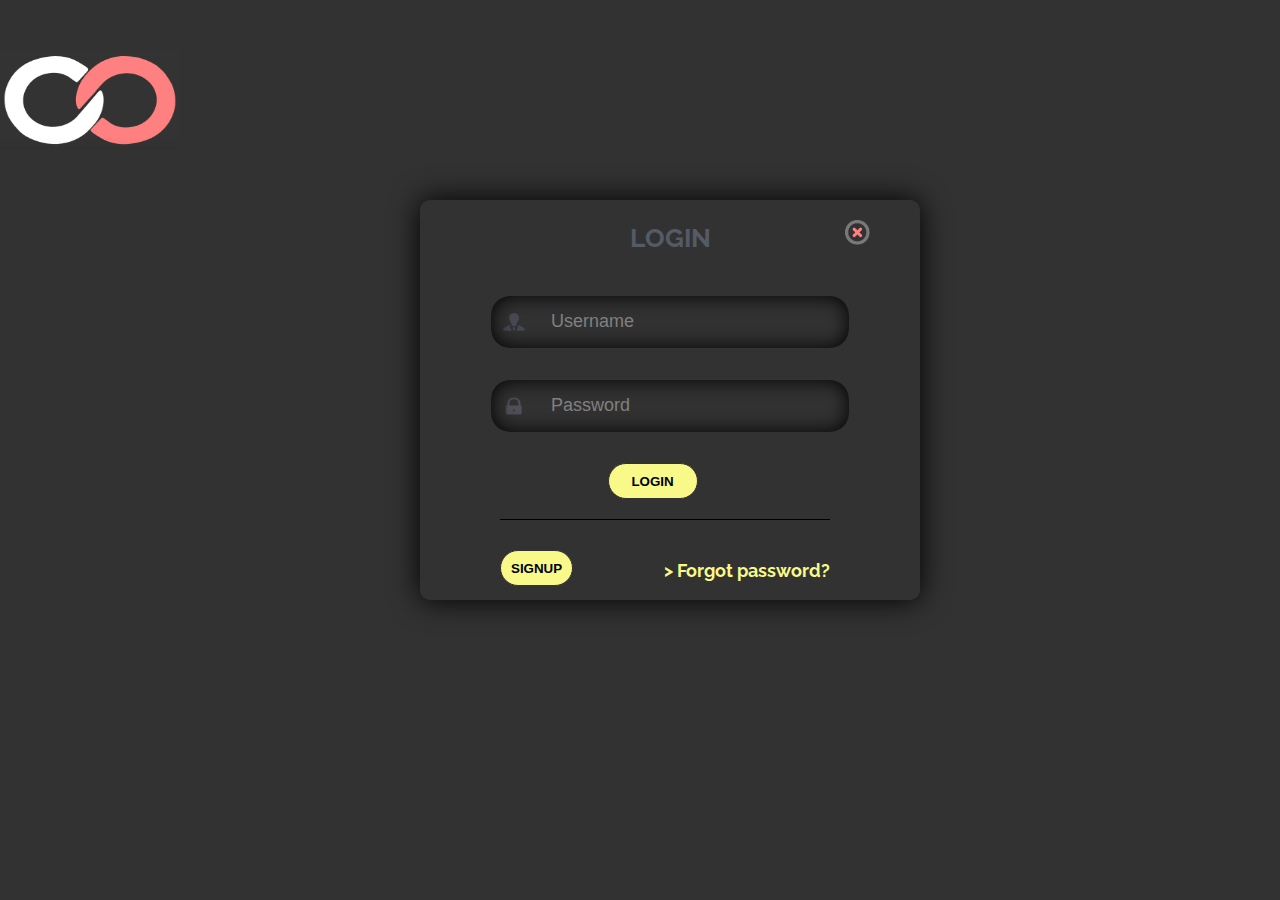
<file: Add appointment.html>
<html>
<head>
	
	<meta charset="UTF-8">
	<meta name=viewport>
	<title>Login</title>
	<link rel="stylesheet" href="css/style.css" type="text/css">
	<style type="text/css">
		::-webkit-input-placeholder {
    color:    grey;
}
a{
	text-decoration:none;
	color: black;
}
	</style>
<script src="js/jquery-2.2.0.min.js"></script>


<script>

$(document).ready(function(){

    $(".close").click(function(){
        $(".main").slideUp(700);
    });
    $(".list").click(function(){
		$(".main").slideDown(700);
	});

});

  
});

</script>

</head> 

<body>
	<!--top-->
	<div class="login-main" style="width: 100%;  height: 93%;" >
	
		<div  style="  margin-top: 50px; ">
			
			<img src="img/logo.png" width="180px" height="100px;" style="margin: auto;"/>
			
			
		</div>	
		
		<div style="width: 500px; height: 400px;  margin: auto; margin-top: 50px; border-radius: 10px; box-shadow: 0px 0px 30px  black; overflow: visible;">
			<div style="margin:10%;">
				<h2 style="margin-left: 40%; float: left;">LOGIN</h2><img src="img/close.png" class="close"  width="25px" height="25px" style="cursor: pointer; margin-top: 20px;float:right;">
			</div>
		<div style=" margin: 0px 30px 30px 30px; width:90%; height: 90%; "  >
			<form src="" method="post">
					
				
				<input type="text" placeholder="Username" style="padding-left: 100px; text-indent: 40px; background-image:url(img/logoicon.png); background-position:3% 50%;background-repeat: no-repeat;background-size:7% 40%; border-radius: 20px; margin-left: 40px; width: 80%; height: 15%;padding: 20px; border: 1px solid #333232; color: grey; font-size:18px; box-shadow:  0px 0px 20px black inset; margin-top: 20px; background-color:#333232; "/>
				<input type="text" placeholder="Password" style="background-image:url(img/pwdicon.png); text-indent: 40px; background-position: 3% 50%;background-repeat: no-repeat;background-size:7% 40%;border-radius: 20px; margin-left: 40px; width: 80%; height: 15%; padding: 20px; background-color:#333232; color: grey; font-size: 18px;border: 1px solid #333232; margin-top: 30px; box-shadow: 0px 0px 20px black inset; "/>
			
				<input type="submit" value="LOGIN" style="background-color: #F9F989; border-radius: 20px;width: 20%; height: 10%; padding: 10px;font-weight: bold; border: 1px solid #333232; cursor: pointer; vertical-align: middle; margin-top:30px; margin-left: 35%;"/>
				
			</form>
			
				<div style="border-top: 1px solid black; vertical-align: middle; margin: 20px 70px 0px 50px; ">
				<button value="" style="float: left; cursor:pointer; background-color: #F9F989; border-radius: 20px; width: 22%; height: 10%; padding: 10px; border: 1px solid #333232;  font-weight: bold; margin-top:30px;"/><a href="signup.html ">SIGNUP</a></button>
				<span style="float: right; color:#F9F989; margin-top: 40px;font-weight: bold; "><a href="signup.html" style="color:#F9F989;"> > Forgot password?</a></span>
            </div>
				
			</div>
		</div>
	
	
	
</body>
	
<html>
</file>
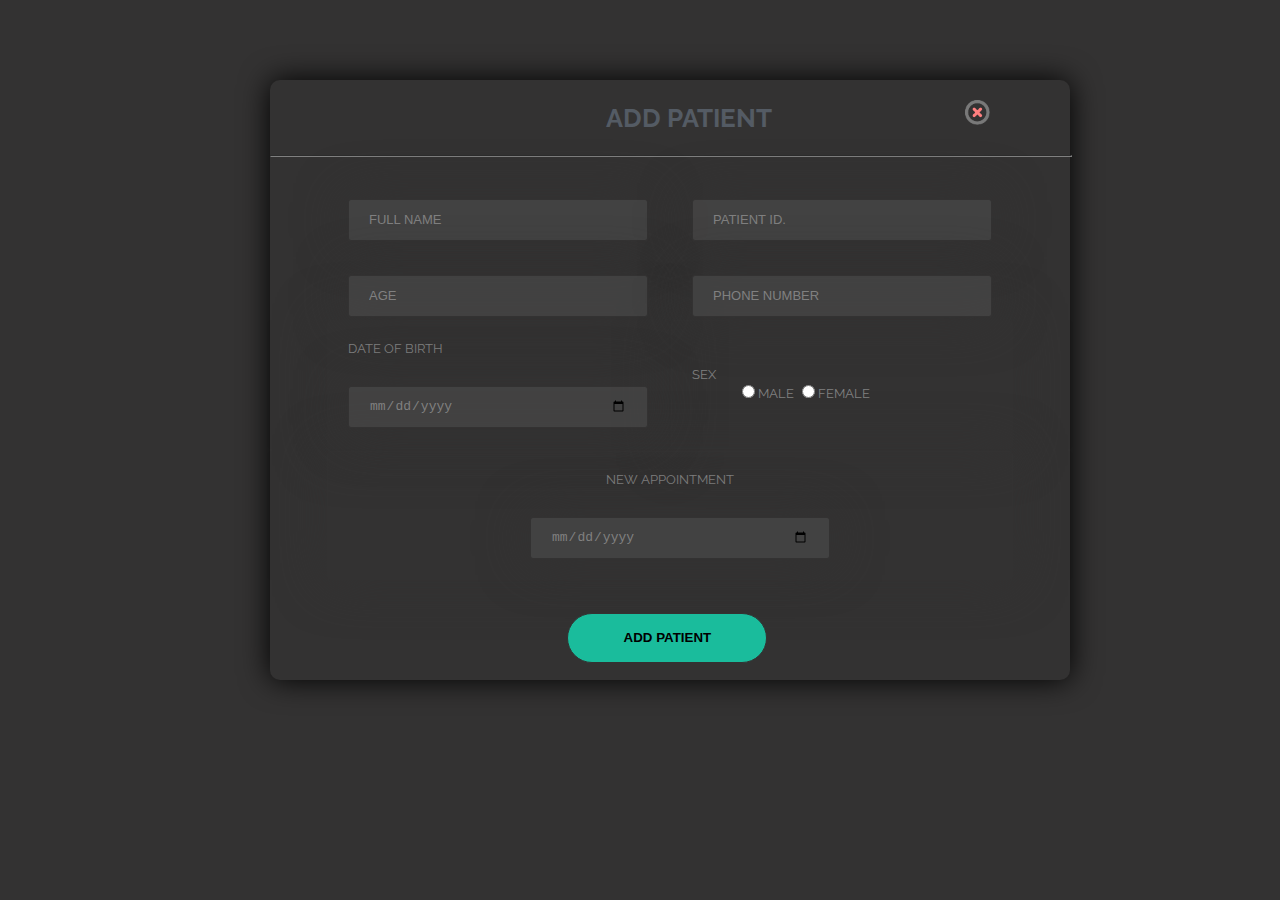
<file: Add_Patient.html>
<html>
<head>
	
	<meta charset="UTF-8">
	<meta name=viewport>
	<title>Login</title>
	<link rel="stylesheet" href="css/style.css" type="text/css"/>
	<style type="text/css">
		::-webkit-input-placeholder {
    color:    grey;
}
a{
	text-decoration:none;
	color: black;
}
.text{
width: 300px;
height: 40px;
border-radius: 3px;
 margin-left: 20px; 
 padding: 20px;
 background-color: rgba(70,70,70,0.82); 
 color: grey; 
 font-size: 13px;
 border: 1px solid #333232;
 margin-top: 30px;
box-shadow: 0px 0px 50px #333232;
}
td{
	align: center;
	
}

	</style>
<script src="js/jquery-2.2.0.min.js"></script>


<script>

$(document).ready(function(){

    $(".close").click(function(){
        $(".main").slideUp(700);
    });
    $(".list").click(function(){
		$(".main").slideDown(700);
	});

});

  


</script>

</head> 

<body>
	<!--top-->
	<div class="login-main" style="" >
	
		
		<div style="width: 800px; height: 600px;  margin: auto;  border-radius: 10px; box-shadow: 0px 0px 30px  black; overflow: visible;">
			<div style="margin:10%;">
				<h2 style="margin-left: 40%; float: left;">ADD PATIENT</h2><img src="img/close.png" class="close"  width="25px" height="25px" style="cursor: pointer; margin-top: 20px;float:right;">
					
			</div>
<hr style="top:200px; width:100%;border-color:grey;">
			<form src="" method="post">
					
				<table style="margin:auto;align:left;"><tr>
				<td><input type="text" class="text" placeholder="FULL NAME" /></td>
				<td><input type="text" class="text" placeholder="PATIENT ID." /></td></tr>
				<tr><td><input type="text" class="text" placeholder="AGE" style=" "/></td>
				<td><input type="text" class="text" placeholder="PHONE NUMBER" /></td></tr>
				
				<tr><td class="text"   style="background-color: rgba(70 ,70, 70, 0);">
				<SPAN>DATE OF BIRTH</SPAN><br>
				<input type="date" class="text" name="bday" placeholder="DATE OF BIRTH"  style="margin-left:0px;">
				</td>
				<td class="text"   style="background-color: rgba(70 ,70, 70, 0);">
				<SPAN>SEX</SPAN><br>
				<input type="radio" name="sex" value="male" style="margin-left:50px;background-color:rgba(70,70,70,0.82);">MALE
				<input type="radio"  name="sex" value="female" >FEMALE</td>
				</tr>
				
				<tr><td colspan="2"  class="text" align="center" style="background-color: rgba(70 ,70, 70, 0);">
				<SPAN>NEW APPOINTMENT</SPAN><br>
				<input type="date" class="text"  />
				</td>
				</tr>
		
				<tr><td colspan="2">
				<input type="submit" value="ADD PATIENT" style="background-color: #1ABC9C; border-radius: 40px;width: 200px;  height:50px;padding: 10px;font-weight: bold; border: 1px solid #333232; cursor: pointer; vertical-align: middle; margin-top:30px; margin-left: 35%;"/>
				</td></tr>
				</table>
			</form>
			
		
		</div>
	</div>
	
	
</body>
	
<html>
</file>
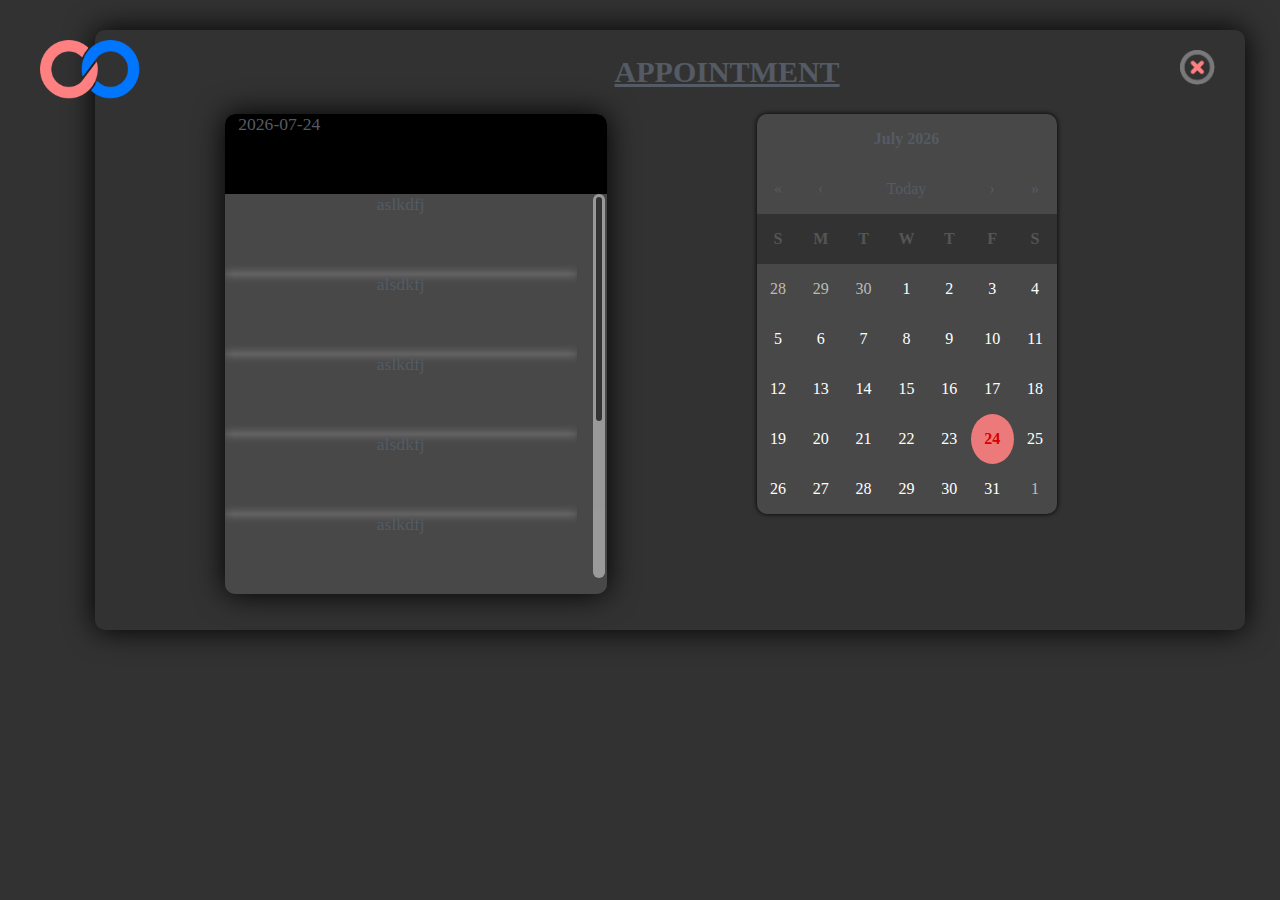
<file: appointment.html>
<html>
<head>
	
	<meta charset="UTF-8">
	<meta name=viewport>
	<title>Appointment</title>
	<link rel="stylesheet" href="css/style.css" type="text/css"/>
<script src="js/jquery-2.2.0.min.js" type="text/javascript" ></script>   
	<link rel="stylesheet" href="css/kalpah-ui.css">

  <script src="js/kalpah-ui.js"></script>

	<style type="text/css">
		::-webkit-input-placeholder {
    color:    grey;
}
a{
	text-decoration:none;
	color: black;
}
	</style>


<script src="js/jquery.cycle2.min.js"></script>
     <link rel="stylesheet" href="malihu-custom-scrollbar-plugin-master/jquery.mCustomScrollbar.css" />
    
<script src="malihu-custom-scrollbar-plugin-master/jquery.mCustomScrollbar.concat.min.js"></script>
<script src="js/kalpah.js" ></script>
  
<script type="text/javascript">




    (function($){
        $(window).load(function(){
            $(".content").mCustomScrollbar();
        });
    })(jQuery);
</script>
 <link rel="stylesheet" href="css/calendarview.css">
    <style>
      body {
        font-family: Trebuchet MS;
      }
      div.calendar {
       border-radius: 10px;
      }
      div.calendar table {
        width: 100%;
      }
      div.dateField {
        width: 240px;
        padding: 6px;
        -webkit-border-radius: 6px;
        -moz-border-radius: 6px;
        color: white;
		font-size: 30px;
        float: right;
		
		
        margin-left: auto;
        margin-right: auto;
        text-align: center;
      }
      div#popupDateField:hover {
        background-color: #333232;
        cursor: pointer;
      }
	  #top{
		width: 100%;
		height: 60px;
		top: 10px;
		background-color:  black;
		border-top-left-radius: 10px ;
		border-top-right-radius: 10px;
	  }
	  
	.app_name{
        vertical-align: middle;
        position:relative;
		width: 100%;
		height: 80px;
		text-align: center;
		box-shadow: 0px 0px 10px grey;
		margin: 0px auto ;
}
.app_selected{
	background-color: rgb(237, 122, 122);
}
#appointment {
	display: none;
	position: absolute;
	z-index: 100000;
	top:300px;
	
	margin-left:930px;
	margin-top:20px;
	height: 300px;
	background: #FFF;
	color: #000;
	box-shadow: 0px 0px 10px 1px black;
	background-color: #333232;
	transition: width 3s ease-in;
	-webkit-transition: width 3s ease-in;
    }    
  
    .book{
    	width:auto;
    	border: 1px solid grey ;
    	padding: 5px;
    	border-radius: 20px;
    	color: white;
    	background-color: rgb(26, 188, 156);
    	margin-left:auto;
    	font-weight:bolder;
    	cursor: pointer;
    	font-size: 11px;
    	margin:0px auto;
    }
div#overlay {
	display: none;
	z-index: 2;
	background: #000;
	position: fixed;
	width: 100%;
	height: 100%;
	top: 0px;
	left: 0px;
	text-align: center;
}
div#new_patient {
	display: none;
	position: absolute;
	z-index: 100000;
	margin: 0px 0px 0px 300px;
	width: 500px; 
	height: 300px;
	background: #FFF;
	color: #000;
	background-color: #333232;
    }

    .text{
width: 300px;
height: 40px;
border-radius: 3px;
 margin-left: 20px; 
 padding: 20px;
 background-color: rgba(70,70,70,0.82); 
 color: grey; 
 font-size: 13px;
 border: 1px solid #333232;
 margin-top: 30px;
box-shadow: 0px 0px 50px #333232;
}
.t_btn{
	list-style-type: none;
	margin-right:20px;
	float: left;

    	border: 1px solid grey ;
    	padding: 5px;
    	border-radius: 20px;
    	color: white;
    	width: 50px;
    	margin-bottom: 20px;
    	cursor: pointer;
    	font-size: 10px;
}
    </style>
    <script src="js/prototype.js"></script>
    <script src="js/calendarview.js"></script>

    <script>
      function setupCalendars() {
        // Embedded Calendar
        Calendar.setup(
          {
            dateField: 'embeddedDateField',
            parentElement: 'embeddedCalendar'
          }
        )

        // Popup Calendar
        Calendar.setup(
          {
            dateField: 'popupDateField',
            triggerElement: 'popupDateField'
          }
        )
      }

      Event.observe(window, 'load', function() { setupCalendars() });
	  

    </script>
   <script>

function app_toggleOverlay(){
 
  var specialBox = document.getElementById('appointment');
 
  specialBox.style.opacity=.9;
  
   
   specialBox.style.display="block";

 document.getElementById("curr_date").style.display="none";
}





</script>
</head> 

<body>
	
	<div class="login-main"  >
	
	<div class="logo" style="margin-left:40px; margin-top:10px;">
		<img src="img/logos/kalpah_logo1.png" class="logo_img" style=""/>
		</div>
		
<div  id="new_patient" style="width: 800px; height: 700px; ">
			<div style="margin:10%;">
				<h2 style="margin-left: 40%; float: left;color: white;">ADD PATIENT</h2><img src="img/close.png" id="d_close" width="25px" height="25px" style="cursor: pointer; margin-top: 20px;float:right;">
			
			</div>
		<hr style="top:200px; width:100%;border-color:grey;">
			<form src="" method="post">
					
				<table style="margin:auto;align:left;"><tr>
				<td><input type="text" class="text" placeholder="FULL NAME" /></td>
				<td><input type="text" class="text" placeholder="PATIENT ID." /></td></tr>
				<tr><td><input type="text" class="text" placeholder="AGE" style=" "/></td>
				<td><input type="text" class="text" placeholder="PHONE NUMBER" /></td></tr>
				
				<tr><td class="text"   style="background-color: rgba(70 ,70, 70, 0);">
				<SPAN>DATE OF BIRTH</SPAN><br>
				<input type="text" class="text datepicker" id="dob" name="bday" placeholder="DATE OF BIRTH"  style="margin-left:0px;">
				</td>
				<td class="text"   style="background-color: rgba(70 ,70, 70, 0);">
				<SPAN>SEX</SPAN><br>
				<input type="radio" name="sex" value="male" style="margin-left:50px;background-color:rgba(70,70,70,0.82);">MALE
				<input type="radio"  name="sex" value="female" >FEMALE</td>
				</tr>
				
				<tr><td colspan="2"  class="text" align="center" style="background-color: rgba(70 ,70, 70, 0);">
				SELECTED DATE AND TIME:
				<label id="appointment_details" class="text" style="padding:9px;" ></label>
				</td>
				</tr>
		
				<tr><td colspan="2">
				<input type="submit" value="ADD PATIENT & BOOK" style="color:white;background-color: #1ABC9C; border-radius: 40px;width: 200px;  height:50px;padding: 10px;font-weight: bold; border: 1px solid #333232; cursor: pointer; vertical-align: middle; margin-top:30px; margin-left: 35%;"/>
				</td></tr>
				</table>
			</form>
		
		</div>
		

		<div class="main" style="width: 1150px; height: 600px;  margin: auto;border-radius: 10px; box-shadow: 0px 0px 30px  black; overflow: visible; top: -20px;">
			<div style="margin:10px;">
				<h2 style="margin-left: 42%; text-align: center; float: left;text-decoration: underline; font-size:30px;">APPOINTMENT</h2><img src="img/close.png" class="close"  width="35px" height="35px" style="cursor: pointer; margin-top: 20px;margin-right: 20px;float:right; ">
				
			</div>
		<div style=" margin: 0px 30px 30px 30px; " >
		
<div id="reminder" style="float: left; width: 35%; height: 80%; margin-left: 100px;border-radius: 10px; box-shadow: 0px 0px 30px  black;background-color:rgba(74, 74, 74, 0.9);">
	<div id="top" style="height:80px;">
        
 	   <div id="curr_date" style="">
 			<script> 
        	  	 var date=new Date();
            	    var month=("0" + (date.getMonth() + 1)).slice(-2);
                	var dt=("0"+(date.getDate())).slice(-2);
                	document.write("&nbsp;&nbsp;&nbsp;"+date.getFullYear()+"-"+month+"-"+dt);
        	</script>
    	</div>
		<div id="embeddedDateField" class="dateField" style="">
            
           
     
		</div>
		
	</div>
	<div class="content" style="overflow: auto;height: 80%" data-mcs-theme="inset-3">
		<p class="app_name">aslkdfj</p>
		<p class="app_name">alsdkfj</p>
		<p class="app_name" >aslkdfj</p>
		<p class="app_name">alsdkfj</p>
		<p class="app_name" >aslkdfj</p>
		<p class="app_name">alsdkfj</p>
		<p class="app_name" >aslkdfj</p>
		<p class="app_name">alsdkfj</p>
	</div>

</div>
	
			<div style="float: left; width: 40%; margin-left: 150px; ">
	
				<div style="">
					<div style="height: 400px;-webkit-border-radius: 12px; -moz-border-radius: 12px; width: 400px;  max-width: 400px; ">
       
						<div id="embeddedExample" style="width: 400px;">
							<div id="embeddedCalendar" style="margin-left: auto; margin-right: auto">
								
							</div>
								<br />
							
						<br />
						</div>
					</div>
				</div>
			</div>
	<div id="appointment">
		<div class="container" style="margin:50px 20px auto 20px;">
		<form action="#">
		
		 	<li class="t_btn">12 AM</li>
		 	<li class="t_btn">1 PM</li>
		 	<li class="t_btn">2 PM</li>
		 	<li class="t_btn">3 PM</li>
		 	<li class="t_btn">4 PM</li>
		 	<li class="t_btn">5 PM</li>
		<hr style="width:100%;">
		 	<input type="text" id="patient_id" placeholder="Patient Id" class="text" style="background-color:#333333;border:1px solid grey;margin-bottom: 0px;border-radius:2px;color:white;width:200px;padding:10px;"/><br>
		 	<label id="add_patient" style="color:white; font-size:12px; text-decoration:underline;float:right; cursor:pointer;" onclick="add_patient()">Add Patient</label><br>
		 	<input type="hidden" id="hdate"/>
		 	<input type="submit" class="book" onclick="alert('appointment')" value="BOOK APPOINTMENT">

		 	</form>
		</div>
	</div>
	
	</div>
	<div id="overlay"></div></div>
	</div>

</body>
	
<html>
</file>
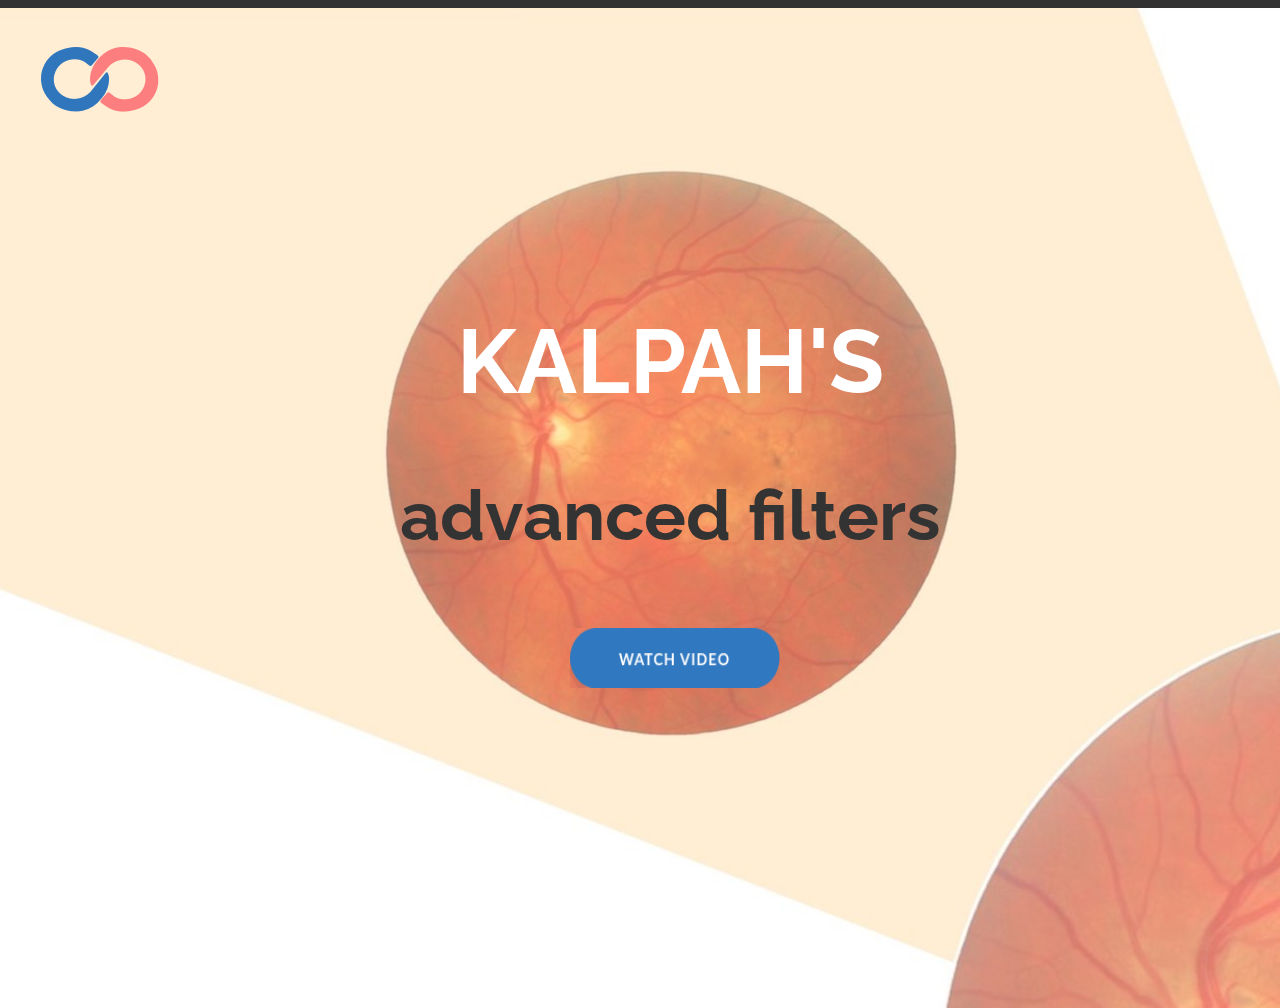
<file: home.html>
<html>
<head>
	
	<meta charset="UTF-8">
	<meta name="viewport" content="width=device-width, initial-scale=1">
	<title>Home</title>
	<link rel="stylesheet" href="css/style.css" type="text/css">
	<style type="text/css">
	#login{
	margin-left: 430px;
    width: 500px;
    height: 500px;
    margin-right: auto;
    cursor: pointer;
    margin-top: 200px;
    z-index: 100;

    position: absolute;
}
#login_panel{
	display:none;
	width:600px;
	height:450px;
	background-color:black;
	z-index:102;
	margin-left:320px;
	margin-top:300px;
	position:absolute;
	box-shadow:0px 0px 50px 1px black;
	background-color:#FFEED4;
	    padding-left: 100px;
    text-indent: 40px;
    border-radius:5px;

}
.l_text{
	border:0px;
    border-radius: 32px;
   padding-left: 100px; text-indent: 40px;
    width: 80%;
    height: 70px;

    padding: 20px;
    color: white;
    font-size: 18px;
   
    box-shadow: 0px 3px 12px 0px rgba(0,0,0,0.50);
    background-color: #3078C0;
	transition:all 4s ease-in;
	-moz-transition:all 4s ease-in;
}
.l_submit{

	 background-color: #FF8080;
    border-radius: 40px;
    height: 64px;
    width: 163px;
    /* padding: 48px; */
    font-weight: bold;
    border: 0px solid #333232;
    cursor: pointer;
    vertical-align: middle;
    color: white;
       margin-top: 50px;
    font-size: 20px;
    margin-left: 145px;
    box-shadow: 0px 4px 9px 0px rgba(0, 0, 0, 0.48);
	

}
</style>
<script src="js/jquery-2.2.0.min.js"></script>

<script src="js/jquery.cycle2.min.js"></script>
<script>

$(document).ready(function(){
	var flag=0;
	$("#login").click(function(){

		$("#login_panel").slideDown(400);
		$("#adv_name").animate({"margin-top":"200px"},400);
		$("#kalpah_name").hide();

		flag=1;
	});

	$(".a").click(function(){
		if(flag===1){
		flag=0;
		$("#login_panel").slideUp(400);
		
		$("#kalpah_name").css("margin-top","300px").show();

		$("#adv_name").animate({"margin-top":"30px"},400);
		}
	});

});
		
</script>

</head> 

<body style="">

	<div class="a" style="width: 100%; height:1000px; background-image:url('img/kalpah_home.jpg') ; float:right; background-repeat:no-repeat; min-width: 500px; background-position: center; " > 
		<img src="img/logo1.png" style="margin:25px;cursor: pointer;float: left;" onclick="window.location.href='index.html'"/>
		
			<img src="img/watch_video.png" width="210px" height="60px" style="position:absolute;margin-top:620px;margin-left:375px;z-index:101;" onclick="window.location.href='http://www.google.co.in'"/>
			<h1 id="kalpah_name" style="width:100%;text-align:center;margin-top:300px;color:white;font-size:90px;">KALPAH'S</h1>
<h1 id="adv_name" style="z-index:100;width:100%;text-align:center;margin-top:30px;color:rgb(51, 51, 51);font-size:70px;">advanced filters</h1>
	</div>

	<div id="login">
		


	</div>

	<div id="login_panel">
	<form src="" method="post" style="margin-left:10px;">
					
				
				<input type="text" class="l_text" placeholder="Username" style=" background-image:url(img/login_user.png); background-position:5% 50%;background-repeat: no-repeat;background-size:20px 30px; margin-top: 100px;margin-left:-41px;"/>
				<input type="password" class="l_text" placeholder="Password" style="background-image:url(img/login_pwd.png); background-position: 5% 50%;background-repeat: no-repeat;background-size:24px 30px; margin-top: 30px;"/>
			
				<input type="submit" value="LOGIN" class="l_submit" />
				
			</form>
			
	</div>
</body>
	
</html>
</file>
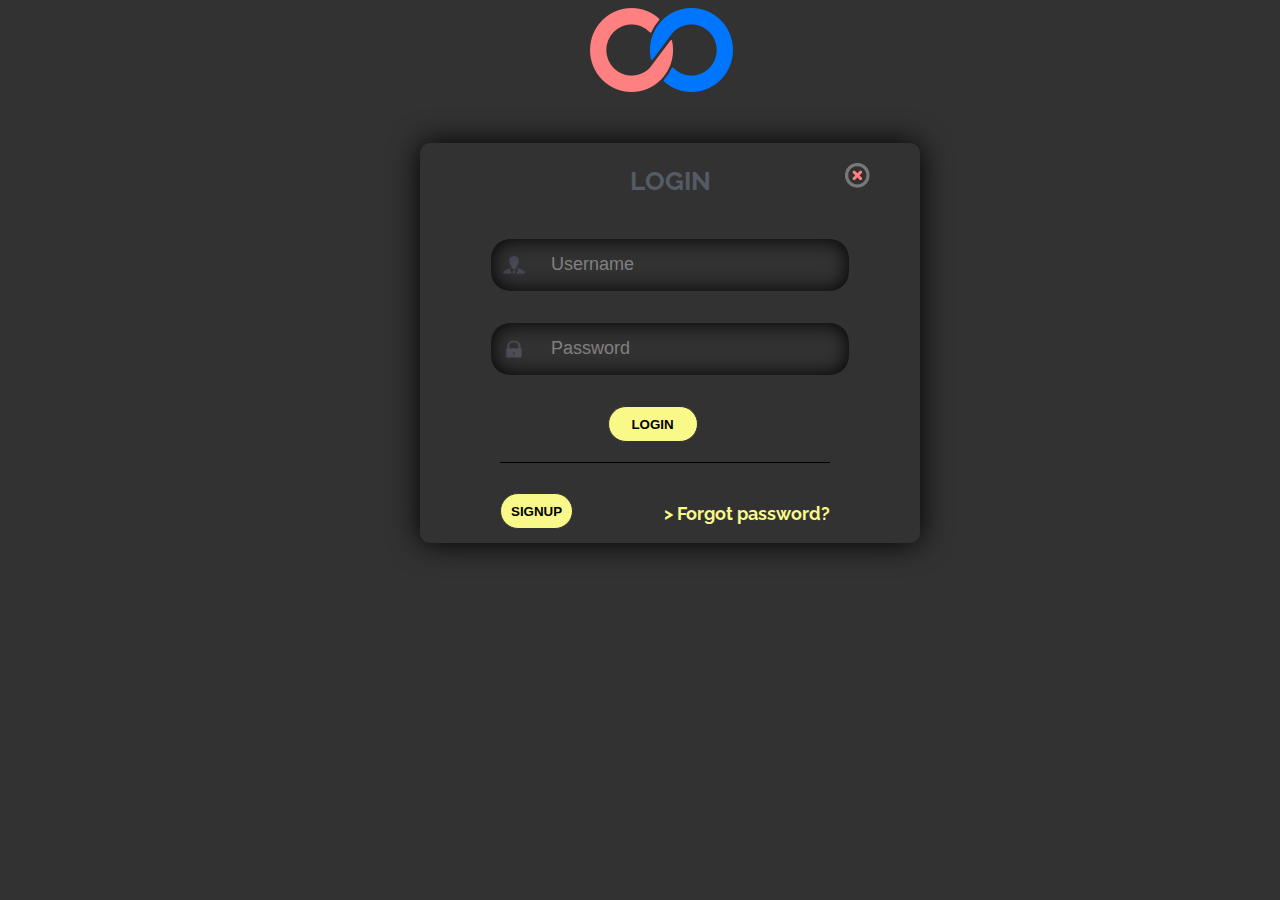
<file: login.html>
<html>
<head>
	
	<meta charset="UTF-8">
	<meta name="viewport" content="width=device-width, initial-scale=1">
	<title>Login</title>
	<link rel="stylesheet" href="css/style.css" type="text/css">
	<style type="text/css">
		::-webkit-input-placeholder {
    color:    grey;
}
a{
	text-decoration:none;
	color: black;
}
	</style>
<script src="js/jquery-2.2.0.min.js"></script>


<script>

$(document).ready(function(){

    $(".close").click(function(){
        $(".main").slideUp(700);
    });
    $(".list").click(function(){
		$(".main").slideDown(700);
	});

});

</script>

</head>

<body>
	<!--top-->
	<div class="login-main" style="width: 100%;  height: 93%;" >
	
		<div  style="  margin-left: 44%; ">
			<img src="img/logos/kalpah_logo1.png" class="logo_img" style=""/>
			
		</div>	
		
		<div style="width: 500px; height: 400px;  margin: auto; margin-top: 50px; border-radius: 10px; box-shadow: 0px 0px 30px  black; overflow: visible;">
			<div style="margin:10%;">
				<h2 style="margin-left: 40%; float: left;">LOGIN</h2><img src="img/close.png" class="close"  width="25px" height="25px" style="cursor: pointer; margin-top: 20px;float:right;">
			</div>
		<div style=" margin: 0px 30px 30px 30px; width:90%; height: 90%; "  >
			<form src="" method="post">
					
				
				<input type="text" placeholder="Username" style="padding-left: 100px; text-indent: 40px; background-image:url(img/logoicon.png); background-position:3% 50%;background-repeat: no-repeat;background-size:7% 40%; border-radius: 20px; margin-left: 40px; width: 80%; height: 15%;padding: 20px; border: 1px solid #333232; color: grey; font-size:18px; box-shadow:  0px 0px 20px black inset; margin-top: 20px; background-color:#333232; "/>
				<input type="text" placeholder="Password" style="background-image:url(img/pwdicon.png); text-indent: 40px; background-position: 3% 50%;background-repeat: no-repeat;background-size:7% 40%;border-radius: 20px; margin-left: 40px; width: 80%; height: 15%; padding: 20px; background-color:#333232; color: grey; font-size: 18px;border: 1px solid #333232; margin-top: 30px; box-shadow: 0px 0px 20px black inset; "/>
			
				<input type="submit" value="LOGIN" style="background-color: #F9F989; border-radius: 20px;width: 20%; height: 10%; padding: 10px;font-weight: bold; border: 1px solid #333232; cursor: pointer; vertical-align: middle; margin-top:30px; margin-left: 35%;"/>
				
			</form>
			
				<div style="border-top: 1px solid black; vertical-align: middle; margin: 20px 70px 0px 50px; ">
				<button value="" style="float: left; cursor:pointer; background-color: #F9F989; border-radius: 20px; width: 22%; height: 10%; padding: 10px; border: 1px solid #333232;  font-weight: bold; margin-top:30px;"/><a href="signup.html ">SIGNUP</a></button>
				<span style="float: right; color:#F9F989; margin-top: 40px;font-weight: bold; "><a href="signup.html" style="color:#F9F989;"> > Forgot password?</a></span>
            </div>
				
			</div>
		</div>
	</div>

	
</body>
	
<html>
</file>
<file: css/style.css>
@import url(http://fonts.googleapis.com/css?family=Raleway:400,200);
body{
width:1340px;
margin-left:auto;
margin-right:auto;
background-color: #333232;
color: white;
font-family: Raleway, sans-serif;
    font-size: 1.1em;
    color: #545B64;
    font-weight: 300;
}

.top{
	
	margin-bottom: 0px;
	height:80px;
	width:1200px;
	
}

.container{
	
	margin: 20px 20px 20px 0px;
	
}

.logo{
	
	margin-left: 52px;
	float:left;
	display: inline-block;
}
.logo .logo_img{
	width:100px;

}
.top-buttons{
	
	margin-left: 100px;
	float: left;
	
}

.btn{
	font-size: 15px;
	padding:10px;
	border: 0px;
	border-radius:5px;
	background-color: #333232;
	width: 120px;
	display: inline-block;
	margin-left:50px;	
	text-align:right;
	color: white;
	box-shadow: 0px 0px 10px 1px black;
	font-family: Raleway, sans-serif;
	cursor: pointer
}

.btn-add
{
width:150px;
background-image: url(img/logos/add.png);
background-size:20px 20px;
background-repeat: no-repeat;
background-position: 10%;
}

.btn-examine{

	
background-image: url(img/logos/examine.png);
background-size:20px 40px;
background-repeat: no-repeat;
background-position: 10%;
}
.btn-appointment{
	width:200px;
background-image: url(img/logos/testcal.png);
background-size:25px 25px;
background-repeat: no-repeat;
background-position: 4%;
}
.body{
max-width: 300px;
min-width: 200px;
height:800px;
margin-right:50px;
}

.side{
max-width: 300px;
min-width: 200px;

}

.side .container{

float: left;

height:500px;

}

.search{
margin-left:20px;
margin-bottom: 20px;

}

.search-text{

	width:220px;
	padding:15px;
	border: 2px;
	box-shadow: 0px 0px 10px 1px black;
	background-color: #333232;
	border-radius:20px;
	background-image: url("img/logos/search_icon.png");
	background-repeat: no-repeat;
	background-position: 95% 50%;
	color:white;
	
}

.list{
	width: 220px;
	height: 350px;
	margin-left: 20px;
	background-color: #333232;
	border-radius: 1px;
	box-shadow: 0px 0px 10px 1px black;
	
}
.list li{
	text-transform: uppercase;
	    font-size: 15px;
	list-style-type:none;
	padding: 20px 10px 20px 10px ;
	
	transition:all .1s ease-in;
	
	margin-left:20px;
	cursor: pointer;
	margin:0px;
	    color: white;
}
li span{
	
}
li .p_name{
	float:left;
	text-align:left;
    max-width: 146px;
    overflow: hidden;
    text-overflow: ellipsis;
}
li .p_id{
	float:right;
	text-align:right
}
footer {

}

.btn-dump{
margin-top: 80px;
width: 120px;
height: 80px;
background-image: url('img/logos/dumpfile.png');
background-repeat: no-repeat;
background-position: 50% 10%;
background-size: 20px 20px;

}

.main{

margin: 0px;
border-radius: 3px;
height: 750px;
min-width: 600px;
max-width: 100%;


}
footer{
	margin-top:75%;
	height:50px;
	background-color: #131416;
	text-align:center;
}

footer .footer-bottom{
text-align: center;
	color: #ccc;

	font-size: 0.9em;
	margin: 0;
	padding: 0;
}

footer p{
	margin:20px;
}
footer p a{
	color: #ccc;
	font-weight: bold;
}

footer .footer-bottom p {
	text-align: center;
}

footer .footer-bottom p, footer .footer-bottom p a {
	color: #42454C;
	border-bottom-color: #42454C;
}

.main .container{

	
}

.main-top{
margin: 20px 20px 0px 20px;
}

.main-img{
	
margin-left: 50px;	
margin-top: 20px;

}
#patient_info{
	
	padding: 10px;
	position:absolute;
	z-index:10;
	margin-top:10px;
	opacity: .5;
right: 5;	
}
#patient_info .name{
	background-color: #323232;
	padding:10px;
	width: 100px;
	display:block;
	text-align:center;
	border-radius: 20px;
	
}
.img-slider{
}

.arrows{
	
}

.row{
	
	
	min-width: 600px;
	margin:0px;
	border: 0px;
	padding: 0px;
}


.btn-report{

background-image: url(img/logos/report3.png);
background-size: 20px 20px;
background-repeat: no-repeat;
background-position: 10%;

}

.report{

}

::-webkit-input-placeholder {
    color:    white;
}

input:-moz-placeholder { 
   color:    white;
   opacity:  1;
}

input::-moz-placeholder { 
   color:    white;
   opacity:  1;
}

:-ms-input-placeholder { 
   color:    white;
}

:placeholder-shown { 
  color:    white;
}
</file>
<file: css/calendarview.css>
div.calendar
{
	width: 300px;
	background: rgba(74, 74, 74, 0.9);
  font-size: smaller;
 
}

div.calendar.popup
{
  margin-left: -40px;
  margin-top: -100px;
}

div.calendar table
{
	
	width: 300px;
	height: 200px;
	box-shadow: 0px 0px 5px black;
  border-collapse: collapse;
  border-radius: 10px;
}

div.calendar thead {
 
}

div.calendar td,
div.calendar th
{
	height: 50px;
  padding: 3px;
  text-align: center;
}

div.calendar td.title
{
  font-weight: bold;
}

div.calendar th
{
	height: 50px;
  background: #333232;
 /*  border-bottom: 1px solid #ccc;
  border-top: 1px solid #ccc; */
  font-weight: bold;
  color: #555;
}

div.calendar tr.days td {
	height: 50px;
  width: 2em;
  color: white;
  text-align: center;
  cursor: pointer;
}

div.calendar tr.days td:hover,
div.calendar td.button:hover
{
  background-color: #333232;
  cursor: pointer;
  border-radius: 50%;
}

div.calendar tr.days td:active
div.calendar td.button:active
{
	border: 1px solid white;
	/* 
  background-color: #cde; */
}

div.calendar tr.days td.selected
{
		background-color: rgba(255,128,128,.9);
  font-weight: bold;
	border-radius: 50%;
	
}

div.calendar tr.days td.today
{
  font-weight: bold;
  color: #D50000;
}

div.calendar tr.days td.otherDay
{
  color: #bbb;
}
</file>
<file: css/kalpah-ui.css>
/*! jQuery UI - v1.11.4 - 2016-03-15
* http://jqueryui.com
* Includes: core.css, draggable.css, resizable.css, selectable.css, sortable.css, accordion.css, autocomplete.css, button.css, datepicker.css, dialog.css, menu.css, progressbar.css, selectmenu.css, slider.css, spinner.css, tabs.css, tooltip.css, theme.css
* To view and modify this theme, visit http://jqueryui.com/themeroller/?ffDefault=Verdana%2CArial%2Csans-serif&fwDefault=normal&fsDefault=1.1em&cornerRadius=6px&bgColorHeader=444444&bgTextureHeader=highlight_soft&bgImgOpacityHeader=44&borderColorHeader=333333&fcHeader=ffffff&iconColorHeader=ffffff&bgColorContent=000000&bgTextureContent=loop&bgImgOpacityContent=25&borderColorContent=555555&fcContent=ffffff&iconColorContent=cccccc&bgColorDefault=222222&bgTextureDefault=highlight_soft&bgImgOpacityDefault=35&borderColorDefault=444444&fcDefault=eeeeee&iconColorDefault=cccccc&bgColorHover=003147&bgTextureHover=highlight_soft&bgImgOpacityHover=33&borderColorHover=0b93d5&fcHover=ffffff&iconColorHover=ffffff&bgColorActive=0972a5&bgTextureActive=highlight_hard&bgImgOpacityActive=20&borderColorActive=26b3f7&fcActive=ffffff&iconColorActive=222222&bgColorHighlight=eeeeee&bgTextureHighlight=highlight_soft&bgImgOpacityHighlight=80&borderColorHighlight=cccccc&fcHighlight=2e7db2&iconColorHighlight=4b8e0b&bgColorError=ffc73d&bgTextureError=glass&bgImgOpacityError=40&borderColorError=ffb73d&fcError=111111&iconColorError=a83300&bgColorOverlay=5c5c5c&bgTextureOverlay=flat&bgImgOpacityOverlay=50&opacityOverlay=80&bgColorShadow=cccccc&bgTextureShadow=flat&bgImgOpacityShadow=30&opacityShadow=60&thicknessShadow=7px&offsetTopShadow=-7px&offsetLeftShadow=-7px&cornerRadiusShadow=8px
* Copyright jQuery Foundation and other contributors; Licensed MIT */

/* Layout helpers
----------------------------------*/
.ui-helper-hidden {
	display: none;
}
.ui-helper-hidden-accessible {
	border: 0;
	clip: rect(0 0 0 0);
	height: 1px;
	margin: -1px;
	overflow: hidden;
	padding: 0;
	position: absolute;
	width: 1px;
}
.ui-helper-reset {
	margin: 0;
	padding: 0;
	border: 0;
	outline: 0;
	line-height: 1.3;
	text-decoration: none;
	font-size: 100%;
	list-style: none;
}
.ui-helper-clearfix:before,
.ui-helper-clearfix:after {
	content: "";
	display: table;
	border-collapse: collapse;
}
.ui-helper-clearfix:after {
	clear: both;
}
.ui-helper-clearfix {
	min-height: 0; /* support: IE7 */
}
.ui-helper-zfix {
	width: 100%;
	height: 100%;
	top: 0;
	left: 0;
	position: absolute;
	opacity: 0;
	filter:Alpha(Opacity=0); /* support: IE8 */
}

.ui-front {
	z-index: 100;
}


/* Interaction Cues
----------------------------------*/
.ui-state-disabled {
	cursor: default !important;
}


/* Icons
----------------------------------*/

/* states and images */
.ui-icon {
	display: block;
	text-indent: -99999px;
	overflow: hidden;
	background-repeat: no-repeat;
}


/* Misc visuals
----------------------------------*/

/* Overlays */
.ui-widget-overlay {
	position: fixed;
	top: 0;
	left: 0;
	width: 100%;
	height: 100%;
}
.ui-draggable-handle {
	-ms-touch-action: none;
	touch-action: none;
}
.ui-resizable {
	position: relative;
}
.ui-resizable-handle {
	position: absolute;
	font-size: 0.1px;
	display: block;
	-ms-touch-action: none;
	touch-action: none;
}
.ui-resizable-disabled .ui-resizable-handle,
.ui-resizable-autohide .ui-resizable-handle {
	display: none;
}
.ui-resizable-n {
	cursor: n-resize;
	height: 7px;
	width: 100%;
	top: -5px;
	left: 0;
}
.ui-resizable-s {
	cursor: s-resize;
	height: 7px;
	width: 100%;
	bottom: -5px;
	left: 0;
}
.ui-resizable-e {
	cursor: e-resize;
	width: 7px;
	right: -5px;
	top: 0;
	height: 100%;
}
.ui-resizable-w {
	cursor: w-resize;
	width: 7px;
	left: -5px;
	top: 0;
	height: 100%;
}
.ui-resizable-se {
	cursor: se-resize;
	width: 12px;
	height: 12px;
	right: 1px;
	bottom: 1px;
}
.ui-resizable-sw {
	cursor: sw-resize;
	width: 9px;
	height: 9px;
	left: -5px;
	bottom: -5px;
}
.ui-resizable-nw {
	cursor: nw-resize;
	width: 9px;
	height: 9px;
	left: -5px;
	top: -5px;
}
.ui-resizable-ne {
	cursor: ne-resize;
	width: 9px;
	height: 9px;
	right: -5px;
	top: -5px;
}
.ui-selectable {
	-ms-touch-action: none;
	touch-action: none;
}
.ui-selectable-helper {
	position: absolute;
	z-index: 100;
	border: 1px dotted black;
}
.ui-sortable-handle {
	-ms-touch-action: none;
	touch-action: none;
}
.ui-accordion .ui-accordion-header {
	display: block;
	cursor: pointer;
	position: relative;
	margin: 2px 0 0 0;
	padding: .5em .5em .5em .7em;
	min-height: 0; /* support: IE7 */
	font-size: 100%;
}
.ui-accordion .ui-accordion-icons {
	padding-left: 2.2em;
}
.ui-accordion .ui-accordion-icons .ui-accordion-icons {
	padding-left: 2.2em;
}
.ui-accordion .ui-accordion-header .ui-accordion-header-icon {
	position: absolute;
	left: .5em;
	top: 50%;
	margin-top: -8px;
}
.ui-accordion .ui-accordion-content {
	padding: 1em 2.2em;
	border-top: 0;
	overflow: auto;
}
.ui-autocomplete {
	position: absolute;
	top: 0;
	left: 0;
	cursor: default;
}
.ui-button {
	display: inline-block;
	position: relative;
	padding: 0;
	line-height: normal;
	margin-right: .1em;
	cursor: pointer;
	vertical-align: middle;
	text-align: center;
	overflow: visible; /* removes extra width in IE */
}
.ui-button,
.ui-button:link,
.ui-button:visited,
.ui-button:hover,
.ui-button:active {
	text-decoration: none;
}
/* to make room for the icon, a width needs to be set here */
.ui-button-icon-only {
	width: 2.2em;
}
/* button elements seem to need a little more width */
button.ui-button-icon-only {
	width: 2.4em;
}
.ui-button-icons-only {
	width: 3.4em;
}
button.ui-button-icons-only {
	width: 3.7em;
}

/* button text element */
.ui-button .ui-button-text {
	display: block;
	line-height: normal;
}
.ui-button-text-only .ui-button-text {
	padding: .4em 1em;
}
.ui-button-icon-only .ui-button-text,
.ui-button-icons-only .ui-button-text {
	padding: .4em;
	text-indent: -9999999px;
}
.ui-button-text-icon-primary .ui-button-text,
.ui-button-text-icons .ui-button-text {
	padding: .4em 1em .4em 2.1em;
}
.ui-button-text-icon-secondary .ui-button-text,
.ui-button-text-icons .ui-button-text {
	padding: .4em 2.1em .4em 1em;
}
.ui-button-text-icons .ui-button-text {
	padding-left: 2.1em;
	padding-right: 2.1em;
}
/* no icon support for input elements, provide padding by default */
input.ui-button {
	padding: .4em 1em;
}

/* button icon element(s) */
.ui-button-icon-only .ui-icon,
.ui-button-text-icon-primary .ui-icon,
.ui-button-text-icon-secondary .ui-icon,
.ui-button-text-icons .ui-icon,
.ui-button-icons-only .ui-icon {
	position: absolute;
	top: 50%;
	margin-top: -8px;
}
.ui-button-icon-only .ui-icon {
	left: 50%;
	margin-left: -8px;
}
.ui-button-text-icon-primary .ui-button-icon-primary,
.ui-button-text-icons .ui-button-icon-primary,
.ui-button-icons-only .ui-button-icon-primary {
	left: .5em;
}
.ui-button-text-icon-secondary .ui-button-icon-secondary,
.ui-button-text-icons .ui-button-icon-secondary,
.ui-button-icons-only .ui-button-icon-secondary {
	right: .5em;
}

/* button sets */
.ui-buttonset {
	margin-right: 7px;
}
.ui-buttonset .ui-button {
	margin-left: 0;
	margin-right: -.3em;
}

/* workarounds */
/* reset extra padding in Firefox, see h5bp.com/l */
input.ui-button::-moz-focus-inner,
button.ui-button::-moz-focus-inner {
	border: 0;
	padding: 0;
}
.ui-datepicker {
	width: 17em;
	padding: .2em .2em 0;
	display: none;
}
.ui-datepicker .ui-datepicker-header {
	position: relative;
	padding: .2em 0;
}
.ui-datepicker .ui-datepicker-prev,
.ui-datepicker .ui-datepicker-next {
	position: absolute;
	top: 2px;
	width: 1.8em;
	height: 1.8em;
}
.ui-datepicker .ui-datepicker-prev-hover,
.ui-datepicker .ui-datepicker-next-hover {
	top: 1px;
}
.ui-datepicker .ui-datepicker-prev {
	left: 2px;
}
.ui-datepicker .ui-datepicker-next {
	right: 2px;
}
.ui-datepicker .ui-datepicker-prev-hover {
	left: 1px;
}
.ui-datepicker .ui-datepicker-next-hover {
	right: 1px;
}
.ui-datepicker .ui-datepicker-prev span,
.ui-datepicker .ui-datepicker-next span {
	display: block;
	position: absolute;
	left: 50%;
	margin-left: -8px;
	top: 50%;
	margin-top: -8px;
}
.ui-datepicker .ui-datepicker-title {
	margin: 0 2.3em;
	line-height: 1.8em;
	text-align: center;
}
.ui-datepicker .ui-datepicker-title select {
	font-size: 1em;
	margin: 1px 0;
}
.ui-datepicker select.ui-datepicker-month,
.ui-datepicker select.ui-datepicker-year {
	width: 45%;
}
.ui-datepicker table {
	width: 100%;
	font-size: .9em;
	border-collapse: collapse;
	margin: 0 0 .4em;
}
.ui-datepicker th {
	padding: .7em .3em;
	text-align: center;
	font-weight: bold;
	border: 0;
}
.ui-datepicker td {
	border: 0;
	padding: 1px;
}
.ui-datepicker td span,
.ui-datepicker td a {
	display: block;
	padding: .2em;
	text-align: right;
	text-decoration: none;
}
.ui-datepicker .ui-datepicker-buttonpane {
	background-image: none;
	margin: .7em 0 0 0;
	padding: 0 .2em;
	border-left: 0;
	border-right: 0;
	border-bottom: 0;
}
.ui-datepicker .ui-datepicker-buttonpane button {
	float: right;
	margin: .5em .2em .4em;
	cursor: pointer;
	padding: .2em .6em .3em .6em;
	width: auto;
	overflow: visible;
}
.ui-datepicker .ui-datepicker-buttonpane button.ui-datepicker-current {
	float: left;
}

/* with multiple calendars */
.ui-datepicker.ui-datepicker-multi {
	width: auto;
}
.ui-datepicker-multi .ui-datepicker-group {
	float: left;
}
.ui-datepicker-multi .ui-datepicker-group table {
	width: 95%;
	margin: 0 auto .4em;
}
.ui-datepicker-multi-2 .ui-datepicker-group {
	width: 50%;
}
.ui-datepicker-multi-3 .ui-datepicker-group {
	width: 33.3%;
}
.ui-datepicker-multi-4 .ui-datepicker-group {
	width: 25%;
}
.ui-datepicker-multi .ui-datepicker-group-last .ui-datepicker-header,
.ui-datepicker-multi .ui-datepicker-group-middle .ui-datepicker-header {
	border-left-width: 0;
}
.ui-datepicker-multi .ui-datepicker-buttonpane {
	clear: left;
}
.ui-datepicker-row-break {
	clear: both;
	width: 100%;
	font-size: 0;
}

/* RTL support */
.ui-datepicker-rtl {
	direction: rtl;
}
.ui-datepicker-rtl .ui-datepicker-prev {
	right: 2px;
	left: auto;
}
.ui-datepicker-rtl .ui-datepicker-next {
	left: 2px;
	right: auto;
}
.ui-datepicker-rtl .ui-datepicker-prev:hover {
	right: 1px;
	left: auto;
}
.ui-datepicker-rtl .ui-datepicker-next:hover {
	left: 1px;
	right: auto;
}
.ui-datepicker-rtl .ui-datepicker-buttonpane {
	clear: right;
}
.ui-datepicker-rtl .ui-datepicker-buttonpane button {
	float: left;
}
.ui-datepicker-rtl .ui-datepicker-buttonpane button.ui-datepicker-current,
.ui-datepicker-rtl .ui-datepicker-group {
	float: right;
}
.ui-datepicker-rtl .ui-datepicker-group-last .ui-datepicker-header,
.ui-datepicker-rtl .ui-datepicker-group-middle .ui-datepicker-header {
	border-right-width: 0;
	border-left-width: 1px;
}
.ui-dialog {
	overflow: hidden;
	position: absolute;
	top: 0;
	left: 0;
	padding: .2em;
	outline: 0;
}
.ui-dialog .ui-dialog-titlebar {
	padding: .4em 1em;
	position: relative;
}
.ui-dialog .ui-dialog-title {
	float: left;
	margin: .1em 0;
	white-space: nowrap;
	width: 90%;
	overflow: hidden;
	text-overflow: ellipsis;
}
.ui-dialog .ui-dialog-titlebar-close {
	position: absolute;
	right: .3em;
	top: 50%;
	width: 20px;
	margin: -10px 0 0 0;
	padding: 1px;
	height: 20px;
}
.ui-dialog .ui-dialog-content {
	position: relative;
	border: 0;
	padding: .5em 1em;
	background: none;
	overflow: auto;
}
.ui-dialog .ui-dialog-buttonpane {
	text-align: left;
	border-width: 1px 0 0 0;
	background-image: none;
	margin-top: .5em;
	padding: .3em 1em .5em .4em;
}
.ui-dialog .ui-dialog-buttonpane .ui-dialog-buttonset {
	float: right;
}
.ui-dialog .ui-dialog-buttonpane button {
	margin: .5em .4em .5em 0;
	cursor: pointer;
}
.ui-dialog .ui-resizable-se {
	width: 12px;
	height: 12px;
	right: -5px;
	bottom: -5px;
	background-position: 16px 16px;
}
.ui-draggable .ui-dialog-titlebar {
	cursor: move;
}
.ui-menu {
	list-style: none;
	padding: 0;
	margin: 0;
	display: block;
	outline: none;
}
.ui-menu .ui-menu {
	position: absolute;
}
.ui-menu .ui-menu-item {
	position: relative;
	margin: 0;
	padding: 3px 1em 3px .4em;
	cursor: pointer;
	min-height: 0; /* support: IE7 */
	/* support: IE10, see #8844 */
	list-style-image: url("[data-uri]");
}
.ui-menu .ui-menu-divider {
	margin: 5px 0;
	height: 0;
	font-size: 0;
	line-height: 0;
	border-width: 1px 0 0 0;
}
.ui-menu .ui-state-focus,
.ui-menu .ui-state-active {
	margin: -1px;
}

/* icon support */
.ui-menu-icons {
	position: relative;
}
.ui-menu-icons .ui-menu-item {
	padding-left: 2em;
}

/* left-aligned */
.ui-menu .ui-icon {
	position: absolute;
	top: 0;
	bottom: 0;
	left: .2em;
	margin: auto 0;
}

/* right-aligned */
.ui-menu .ui-menu-icon {
	left: auto;
	right: 0;
}
.ui-progressbar {
	height: 2em;
	text-align: left;
	overflow: hidden;
}
.ui-progressbar .ui-progressbar-value {
	margin: -1px;
	height: 100%;
}
.ui-progressbar .ui-progressbar-overlay {
	background: url("[data-uri]");
	height: 100%;
	filter: alpha(opacity=25); /* support: IE8 */
	opacity: 0.25;
}
.ui-progressbar-indeterminate .ui-progressbar-value {
	background-image: none;
}
.ui-selectmenu-menu {
	padding: 0;
	margin: 0;
	position: absolute;
	top: 0;
	left: 0;
	display: none;
}
.ui-selectmenu-menu .ui-menu {
	overflow: auto;
	/* Support: IE7 */
	overflow-x: hidden;
	padding-bottom: 1px;
}
.ui-selectmenu-menu .ui-menu .ui-selectmenu-optgroup {
	font-size: 1em;
	font-weight: bold;
	line-height: 1.5;
	padding: 2px 0.4em;
	margin: 0.5em 0 0 0;
	height: auto;
	border: 0;
}
.ui-selectmenu-open {
	display: block;
}
.ui-selectmenu-button {
	display: inline-block;
	overflow: hidden;
	position: relative;
	text-decoration: none;
	cursor: pointer;
}
.ui-selectmenu-button span.ui-icon {
	right: 0.5em;
	left: auto;
	margin-top: -8px;
	position: absolute;
	top: 50%;
}
.ui-selectmenu-button span.ui-selectmenu-text {
	text-align: left;
	padding: 0.4em 2.1em 0.4em 1em;
	display: block;
	line-height: 1.4;
	overflow: hidden;
	text-overflow: ellipsis;
	white-space: nowrap;
}
.ui-slider {
	position: relative;
	text-align: left;
}
.ui-slider .ui-slider-handle {
	position: absolute;
	z-index: 2;
	width: 1.2em;
	height: 1.2em;
	cursor: default;
	-ms-touch-action: none;
	touch-action: none;
}
.ui-slider .ui-slider-range {
	position: absolute;
	z-index: 1;
	font-size: .7em;
	display: block;
	border: 0;
	background-position: 0 0;
}

/* support: IE8 - See #6727 */
.ui-slider.ui-state-disabled .ui-slider-handle,
.ui-slider.ui-state-disabled .ui-slider-range {
	filter: inherit;
}

.ui-slider-horizontal {
	height: .8em;
}
.ui-slider-horizontal .ui-slider-handle {
	top: -.3em;
	margin-left: -.6em;
}
.ui-slider-horizontal .ui-slider-range {
	top: 0;
	height: 100%;
}
.ui-slider-horizontal .ui-slider-range-min {
	left: 0;
}
.ui-slider-horizontal .ui-slider-range-max {
	right: 0;
}

.ui-slider-vertical {
	width: .8em;
	height: 100px;
}
.ui-slider-vertical .ui-slider-handle {
	left: -.3em;
	margin-left: 0;
	margin-bottom: -.6em;
}
.ui-slider-vertical .ui-slider-range {
	left: 0;
	width: 100%;
}
.ui-slider-vertical .ui-slider-range-min {
	bottom: 0;
}
.ui-slider-vertical .ui-slider-range-max {
	top: 0;
}
.ui-spinner {
	position: relative;
	display: inline-block;
	overflow: hidden;
	padding: 0;
	vertical-align: middle;
}
.ui-spinner-input {
	border: none;
	background: none;
	color: inherit;
	padding: 0;
	margin: .2em 0;
	vertical-align: middle;
	margin-left: .4em;
	margin-right: 22px;
}
.ui-spinner-button {
	width: 16px;
	height: 50%;
	font-size: .5em;
	padding: 0;
	margin: 0;
	text-align: center;
	position: absolute;
	cursor: default;
	display: block;
	overflow: hidden;
	right: 0;
}
/* more specificity required here to override default borders */
.ui-spinner a.ui-spinner-button {
	border-top: none;
	border-bottom: none;
	border-right: none;
}
/* vertically center icon */
.ui-spinner .ui-icon {
	position: absolute;
	margin-top: -8px;
	top: 50%;
	left: 0;
}
.ui-spinner-up {
	top: 0;
}
.ui-spinner-down {
	bottom: 0;
}

/* TR overrides */
.ui-spinner .ui-icon-triangle-1-s {
	/* need to fix icons sprite */
	background-position: -65px -16px;
}
.ui-tabs {
	position: relative;/* position: relative prevents IE scroll bug (element with position: relative inside container with overflow: auto appear as "fixed") */
	padding: .2em;
}
.ui-tabs .ui-tabs-nav {
	margin: 0;
	padding: .2em .2em 0;
}
.ui-tabs .ui-tabs-nav li {
	list-style: none;
	float: left;
	position: relative;
	top: 0;
	margin: 1px .2em 0 0;
	border-bottom-width: 0;
	padding: 0;
	white-space: nowrap;
}
.ui-tabs .ui-tabs-nav .ui-tabs-anchor {
	float: left;
	padding: .5em 1em;
	text-decoration: none;
}
.ui-tabs .ui-tabs-nav li.ui-tabs-active {
	margin-bottom: -1px;
	padding-bottom: 1px;
}
.ui-tabs .ui-tabs-nav li.ui-tabs-active .ui-tabs-anchor,
.ui-tabs .ui-tabs-nav li.ui-state-disabled .ui-tabs-anchor,
.ui-tabs .ui-tabs-nav li.ui-tabs-loading .ui-tabs-anchor {
	cursor: text;
}
.ui-tabs-collapsible .ui-tabs-nav li.ui-tabs-active .ui-tabs-anchor {
	cursor: pointer;
}
.ui-tabs .ui-tabs-panel {
	display: block;
	border-width: 0;
	padding: 1em 1.4em;
	background: none;
}
.ui-tooltip {
	padding: 8px;
	position: absolute;
	z-index: 9999;
	max-width: 300px;
	-webkit-box-shadow: 0 0 5px #aaa;
	box-shadow: 0 0 5px #aaa;
}
body .ui-tooltip {
	border-width: 2px;
}

/* Component containers
----------------------------------*/
.ui-widget {
	font-family: Verdana,Arial,sans-serif;
	font-size: 1.1em;
}
.ui-widget .ui-widget {
	font-size: 1em;
}
.ui-widget input,
.ui-widget select,
.ui-widget textarea,
.ui-widget button {
	font-family: Verdana,Arial,sans-serif;
	font-size: 1em;
}
.ui-widget-content {
	border: 1px solid #555555;
	background: #000000 url("images/ui-bg_loop_25_000000_21x21.png") 50% 50% repeat;
	color: #ffffff;
}
.ui-widget-content a {
	color: #ffffff;
}
.ui-widget-header {
	border: 1px solid #333333;
	background: #444444 url("images/ui-bg_highlight-soft_44_444444_1x100.png") 50% 50% repeat-x;
	color: #ffffff;
	font-weight: bold;
}
.ui-widget-header a {
	color: #ffffff;
}

/* Interaction states
----------------------------------*/
.ui-state-default,
.ui-widget-content .ui-state-default,
.ui-widget-header .ui-state-default {
	border: 1px solid #444444;
	background: #222222 url("images/ui-bg_highlight-soft_35_222222_1x100.png") 50% 50% repeat-x;
	font-weight: normal;
	color: #eeeeee;
}
.ui-state-default a,
.ui-state-default a:link,
.ui-state-default a:visited {
	color: #eeeeee;
	text-decoration: none;
}
.ui-state-hover,
.ui-widget-content .ui-state-hover,
.ui-widget-header .ui-state-hover,
.ui-state-focus,
.ui-widget-content .ui-state-focus,
.ui-widget-header .ui-state-focus {
	border: 1px solid #0b93d5;
	background: #003147 url("images/ui-bg_highlight-soft_33_003147_1x100.png") 50% 50% repeat-x;
	font-weight: normal;
	color: #ffffff;
}
.ui-state-hover a,
.ui-state-hover a:hover,
.ui-state-hover a:link,
.ui-state-hover a:visited,
.ui-state-focus a,
.ui-state-focus a:hover,
.ui-state-focus a:link,
.ui-state-focus a:visited {
	color: #ffffff;
	text-decoration: none;
}
.ui-state-active,
.ui-widget-content .ui-state-active,
.ui-widget-header .ui-state-active {
	border: 1px solid #26b3f7;
	background: #0972a5 url("images/ui-bg_highlight-hard_20_0972a5_1x100.png") 50% 50% repeat-x;
	font-weight: normal;
	color: #ffffff;
}
.ui-state-active a,
.ui-state-active a:link,
.ui-state-active a:visited {
	color: #ffffff;
	text-decoration: none;
}

/* Interaction Cues
----------------------------------*/
.ui-state-highlight,
.ui-widget-content .ui-state-highlight,
.ui-widget-header .ui-state-highlight {
	border: 1px solid #cccccc;
	background: #eeeeee url("images/ui-bg_highlight-soft_80_eeeeee_1x100.png") 50% top repeat-x;
	color: #2e7db2;
}
.ui-state-highlight a,
.ui-widget-content .ui-state-highlight a,
.ui-widget-header .ui-state-highlight a {
	color: #2e7db2;
}
.ui-state-error,
.ui-widget-content .ui-state-error,
.ui-widget-header .ui-state-error {
	border: 1px solid #ffb73d;
	background: #ffc73d url("images/ui-bg_glass_40_ffc73d_1x400.png") 50% 50% repeat-x;
	color: #111111;
}
.ui-state-error a,
.ui-widget-content .ui-state-error a,
.ui-widget-header .ui-state-error a {
	color: #111111;
}
.ui-state-error-text,
.ui-widget-content .ui-state-error-text,
.ui-widget-header .ui-state-error-text {
	color: #111111;
}
.ui-priority-primary,
.ui-widget-content .ui-priority-primary,
.ui-widget-header .ui-priority-primary {
	font-weight: bold;
}
.ui-priority-secondary,
.ui-widget-content .ui-priority-secondary,
.ui-widget-header .ui-priority-secondary {
	opacity: .7;
	filter:Alpha(Opacity=70); /* support: IE8 */
	font-weight: normal;
}
.ui-state-disabled,
.ui-widget-content .ui-state-disabled,
.ui-widget-header .ui-state-disabled {
	opacity: .35;
	filter:Alpha(Opacity=35); /* support: IE8 */
	background-image: none;
}
.ui-state-disabled .ui-icon {
	filter:Alpha(Opacity=35); /* support: IE8 - See #6059 */
}

/* Icons
----------------------------------*/

/* states and images */
.ui-icon {
	width: 16px;
	height: 16px;
}
.ui-icon,
.ui-widget-content .ui-icon {
	background-image: url("images/ui-icons_cccccc_256x240.png");
}
.ui-widget-header .ui-icon {
	background-image: url("images/ui-icons_ffffff_256x240.png");
}
.ui-state-default .ui-icon {
	background-image: url("images/ui-icons_cccccc_256x240.png");
}
.ui-state-hover .ui-icon,
.ui-state-focus .ui-icon {
	background-image: url("images/ui-icons_ffffff_256x240.png");
}
.ui-state-active .ui-icon {
	background-image: url("images/ui-icons_222222_256x240.png");
}
.ui-state-highlight .ui-icon {
	background-image: url("images/ui-icons_4b8e0b_256x240.png");
}
.ui-state-error .ui-icon,
.ui-state-error-text .ui-icon {
	background-image: url("images/ui-icons_a83300_256x240.png");
}

/* positioning */
.ui-icon-blank { background-position: 16px 16px; }
.ui-icon-carat-1-n { background-position: 0 0; }
.ui-icon-carat-1-ne { background-position: -16px 0; }
.ui-icon-carat-1-e { background-position: -32px 0; }
.ui-icon-carat-1-se { background-position: -48px 0; }
.ui-icon-carat-1-s { background-position: -64px 0; }
.ui-icon-carat-1-sw { background-position: -80px 0; }
.ui-icon-carat-1-w { background-position: -96px 0; }
.ui-icon-carat-1-nw { background-position: -112px 0; }
.ui-icon-carat-2-n-s { background-position: -128px 0; }
.ui-icon-carat-2-e-w { background-position: -144px 0; }
.ui-icon-triangle-1-n { background-position: 0 -16px; }
.ui-icon-triangle-1-ne { background-position: -16px -16px; }
.ui-icon-triangle-1-e { background-position: -32px -16px; }
.ui-icon-triangle-1-se { background-position: -48px -16px; }
.ui-icon-triangle-1-s { background-position: -64px -16px; }
.ui-icon-triangle-1-sw { background-position: -80px -16px; }
.ui-icon-triangle-1-w { background-position: -96px -16px; }
.ui-icon-triangle-1-nw { background-position: -112px -16px; }
.ui-icon-triangle-2-n-s { background-position: -128px -16px; }
.ui-icon-triangle-2-e-w { background-position: -144px -16px; }
.ui-icon-arrow-1-n { background-position: 0 -32px; }
.ui-icon-arrow-1-ne { background-position: -16px -32px; }
.ui-icon-arrow-1-e { background-position: -32px -32px; }
.ui-icon-arrow-1-se { background-position: -48px -32px; }
.ui-icon-arrow-1-s { background-position: -64px -32px; }
.ui-icon-arrow-1-sw { background-position: -80px -32px; }
.ui-icon-arrow-1-w { background-position: -96px -32px; }
.ui-icon-arrow-1-nw { background-position: -112px -32px; }
.ui-icon-arrow-2-n-s { background-position: -128px -32px; }
.ui-icon-arrow-2-ne-sw { background-position: -144px -32px; }
.ui-icon-arrow-2-e-w { background-position: -160px -32px; }
.ui-icon-arrow-2-se-nw { background-position: -176px -32px; }
.ui-icon-arrowstop-1-n { background-position: -192px -32px; }
.ui-icon-arrowstop-1-e { background-position: -208px -32px; }
.ui-icon-arrowstop-1-s { background-position: -224px -32px; }
.ui-icon-arrowstop-1-w { background-position: -240px -32px; }
.ui-icon-arrowthick-1-n { background-position: 0 -48px; }
.ui-icon-arrowthick-1-ne { background-position: -16px -48px; }
.ui-icon-arrowthick-1-e { background-position: -32px -48px; }
.ui-icon-arrowthick-1-se { background-position: -48px -48px; }
.ui-icon-arrowthick-1-s { background-position: -64px -48px; }
.ui-icon-arrowthick-1-sw { background-position: -80px -48px; }
.ui-icon-arrowthick-1-w { background-position: -96px -48px; }
.ui-icon-arrowthick-1-nw { background-position: -112px -48px; }
.ui-icon-arrowthick-2-n-s { background-position: -128px -48px; }
.ui-icon-arrowthick-2-ne-sw { background-position: -144px -48px; }
.ui-icon-arrowthick-2-e-w { background-position: -160px -48px; }
.ui-icon-arrowthick-2-se-nw { background-position: -176px -48px; }
.ui-icon-arrowthickstop-1-n { background-position: -192px -48px; }
.ui-icon-arrowthickstop-1-e { background-position: -208px -48px; }
.ui-icon-arrowthickstop-1-s { background-position: -224px -48px; }
.ui-icon-arrowthickstop-1-w { background-position: -240px -48px; }
.ui-icon-arrowreturnthick-1-w { background-position: 0 -64px; }
.ui-icon-arrowreturnthick-1-n { background-position: -16px -64px; }
.ui-icon-arrowreturnthick-1-e { background-position: -32px -64px; }
.ui-icon-arrowreturnthick-1-s { background-position: -48px -64px; }
.ui-icon-arrowreturn-1-w { background-position: -64px -64px; }
.ui-icon-arrowreturn-1-n { background-position: -80px -64px; }
.ui-icon-arrowreturn-1-e { background-position: -96px -64px; }
.ui-icon-arrowreturn-1-s { background-position: -112px -64px; }
.ui-icon-arrowrefresh-1-w { background-position: -128px -64px; }
.ui-icon-arrowrefresh-1-n { background-position: -144px -64px; }
.ui-icon-arrowrefresh-1-e { background-position: -160px -64px; }
.ui-icon-arrowrefresh-1-s { background-position: -176px -64px; }
.ui-icon-arrow-4 { background-position: 0 -80px; }
.ui-icon-arrow-4-diag { background-position: -16px -80px; }
.ui-icon-extlink { background-position: -32px -80px; }
.ui-icon-newwin { background-position: -48px -80px; }
.ui-icon-refresh { background-position: -64px -80px; }
.ui-icon-shuffle { background-position: -80px -80px; }
.ui-icon-transfer-e-w { background-position: -96px -80px; }
.ui-icon-transferthick-e-w { background-position: -112px -80px; }
.ui-icon-folder-collapsed { background-position: 0 -96px; }
.ui-icon-folder-open { background-position: -16px -96px; }
.ui-icon-document { background-position: -32px -96px; }
.ui-icon-document-b { background-position: -48px -96px; }
.ui-icon-note { background-position: -64px -96px; }
.ui-icon-mail-closed { background-position: -80px -96px; }
.ui-icon-mail-open { background-position: -96px -96px; }
.ui-icon-suitcase { background-position: -112px -96px; }
.ui-icon-comment { background-position: -128px -96px; }
.ui-icon-person { background-position: -144px -96px; }
.ui-icon-print { background-position: -160px -96px; }
.ui-icon-trash { background-position: -176px -96px; }
.ui-icon-locked { background-position: -192px -96px; }
.ui-icon-unlocked { background-position: -208px -96px; }
.ui-icon-bookmark { background-position: -224px -96px; }
.ui-icon-tag { background-position: -240px -96px; }
.ui-icon-home { background-position: 0 -112px; }
.ui-icon-flag { background-position: -16px -112px; }
.ui-icon-calendar { background-position: -32px -112px; }
.ui-icon-cart { background-position: -48px -112px; }
.ui-icon-pencil { background-position: -64px -112px; }
.ui-icon-clock { background-position: -80px -112px; }
.ui-icon-disk { background-position: -96px -112px; }
.ui-icon-calculator { background-position: -112px -112px; }
.ui-icon-zoomin { background-position: -128px -112px; }
.ui-icon-zoomout { background-position: -144px -112px; }
.ui-icon-search { background-position: -160px -112px; }
.ui-icon-wrench { background-position: -176px -112px; }
.ui-icon-gear { background-position: -192px -112px; }
.ui-icon-heart { background-position: -208px -112px; }
.ui-icon-star { background-position: -224px -112px; }
.ui-icon-link { background-position: -240px -112px; }
.ui-icon-cancel { background-position: 0 -128px; }
.ui-icon-plus { background-position: -16px -128px; }
.ui-icon-plusthick { background-position: -32px -128px; }
.ui-icon-minus { background-position: -48px -128px; }
.ui-icon-minusthick { background-position: -64px -128px; }
.ui-icon-close { background-position: -80px -128px; }
.ui-icon-closethick { background-position: -96px -128px; }
.ui-icon-key { background-position: -112px -128px; }
.ui-icon-lightbulb { background-position: -128px -128px; }
.ui-icon-scissors { background-position: -144px -128px; }
.ui-icon-clipboard { background-position: -160px -128px; }
.ui-icon-copy { background-position: -176px -128px; }
.ui-icon-contact { background-position: -192px -128px; }
.ui-icon-image { background-position: -208px -128px; }
.ui-icon-video { background-position: -224px -128px; }
.ui-icon-script { background-position: -240px -128px; }
.ui-icon-alert { background-position: 0 -144px; }
.ui-icon-info { background-position: -16px -144px; }
.ui-icon-notice { background-position: -32px -144px; }
.ui-icon-help { background-position: -48px -144px; }
.ui-icon-check { background-position: -64px -144px; }
.ui-icon-bullet { background-position: -80px -144px; }
.ui-icon-radio-on { background-position: -96px -144px; }
.ui-icon-radio-off { background-position: -112px -144px; }
.ui-icon-pin-w { background-position: -128px -144px; }
.ui-icon-pin-s { background-position: -144px -144px; }
.ui-icon-play { background-position: 0 -160px; }
.ui-icon-pause { background-position: -16px -160px; }
.ui-icon-seek-next { background-position: -32px -160px; }
.ui-icon-seek-prev { background-position: -48px -160px; }
.ui-icon-seek-end { background-position: -64px -160px; }
.ui-icon-seek-start { background-position: -80px -160px; }
/* ui-icon-seek-first is deprecated, use ui-icon-seek-start instead */
.ui-icon-seek-first { background-position: -80px -160px; }
.ui-icon-stop { background-position: -96px -160px; }
.ui-icon-eject { background-position: -112px -160px; }
.ui-icon-volume-off { background-position: -128px -160px; }
.ui-icon-volume-on { background-position: -144px -160px; }
.ui-icon-power { background-position: 0 -176px; }
.ui-icon-signal-diag { background-position: -16px -176px; }
.ui-icon-signal { background-position: -32px -176px; }
.ui-icon-battery-0 { background-position: -48px -176px; }
.ui-icon-battery-1 { background-position: -64px -176px; }
.ui-icon-battery-2 { background-position: -80px -176px; }
.ui-icon-battery-3 { background-position: -96px -176px; }
.ui-icon-circle-plus { background-position: 0 -192px; }
.ui-icon-circle-minus { background-position: -16px -192px; }
.ui-icon-circle-close { background-position: -32px -192px; }
.ui-icon-circle-triangle-e { background-position: -48px -192px; }
.ui-icon-circle-triangle-s { background-position: -64px -192px; }
.ui-icon-circle-triangle-w { background-position: -80px -192px; }
.ui-icon-circle-triangle-n { background-position: -96px -192px; }
.ui-icon-circle-arrow-e { background-position: -112px -192px; }
.ui-icon-circle-arrow-s { background-position: -128px -192px; }
.ui-icon-circle-arrow-w { background-position: -144px -192px; }
.ui-icon-circle-arrow-n { background-position: -160px -192px; }
.ui-icon-circle-zoomin { background-position: -176px -192px; }
.ui-icon-circle-zoomout { background-position: -192px -192px; }
.ui-icon-circle-check { background-position: -208px -192px; }
.ui-icon-circlesmall-plus { background-position: 0 -208px; }
.ui-icon-circlesmall-minus { background-position: -16px -208px; }
.ui-icon-circlesmall-close { background-position: -32px -208px; }
.ui-icon-squaresmall-plus { background-position: -48px -208px; }
.ui-icon-squaresmall-minus { background-position: -64px -208px; }
.ui-icon-squaresmall-close { background-position: -80px -208px; }
.ui-icon-grip-dotted-vertical { background-position: 0 -224px; }
.ui-icon-grip-dotted-horizontal { background-position: -16px -224px; }
.ui-icon-grip-solid-vertical { background-position: -32px -224px; }
.ui-icon-grip-solid-horizontal { background-position: -48px -224px; }
.ui-icon-gripsmall-diagonal-se { background-position: -64px -224px; }
.ui-icon-grip-diagonal-se { background-position: -80px -224px; }


/* Misc visuals
----------------------------------*/

/* Corner radius */
.ui-corner-all,
.ui-corner-top,
.ui-corner-left,
.ui-corner-tl {
	border-top-left-radius: 6px;
}
.ui-corner-all,
.ui-corner-top,
.ui-corner-right,
.ui-corner-tr {
	border-top-right-radius: 6px;
}
.ui-corner-all,
.ui-corner-bottom,
.ui-corner-left,
.ui-corner-bl {
	border-bottom-left-radius: 6px;
}
.ui-corner-all,
.ui-corner-bottom,
.ui-corner-right,
.ui-corner-br {
	border-bottom-right-radius: 6px;
}

/* Overlays */
.ui-widget-overlay {
	background: #5c5c5c;
	opacity: .8;
	filter: Alpha(Opacity=80); /* support: IE8 */
}
.ui-widget-shadow {
	margin: -7px 0 0 -7px;
	padding: 7px;
	background: #cccccc;
	opacity: .6;
	filter: Alpha(Opacity=60); /* support: IE8 */
	border-radius: 8px;
}
</file>
